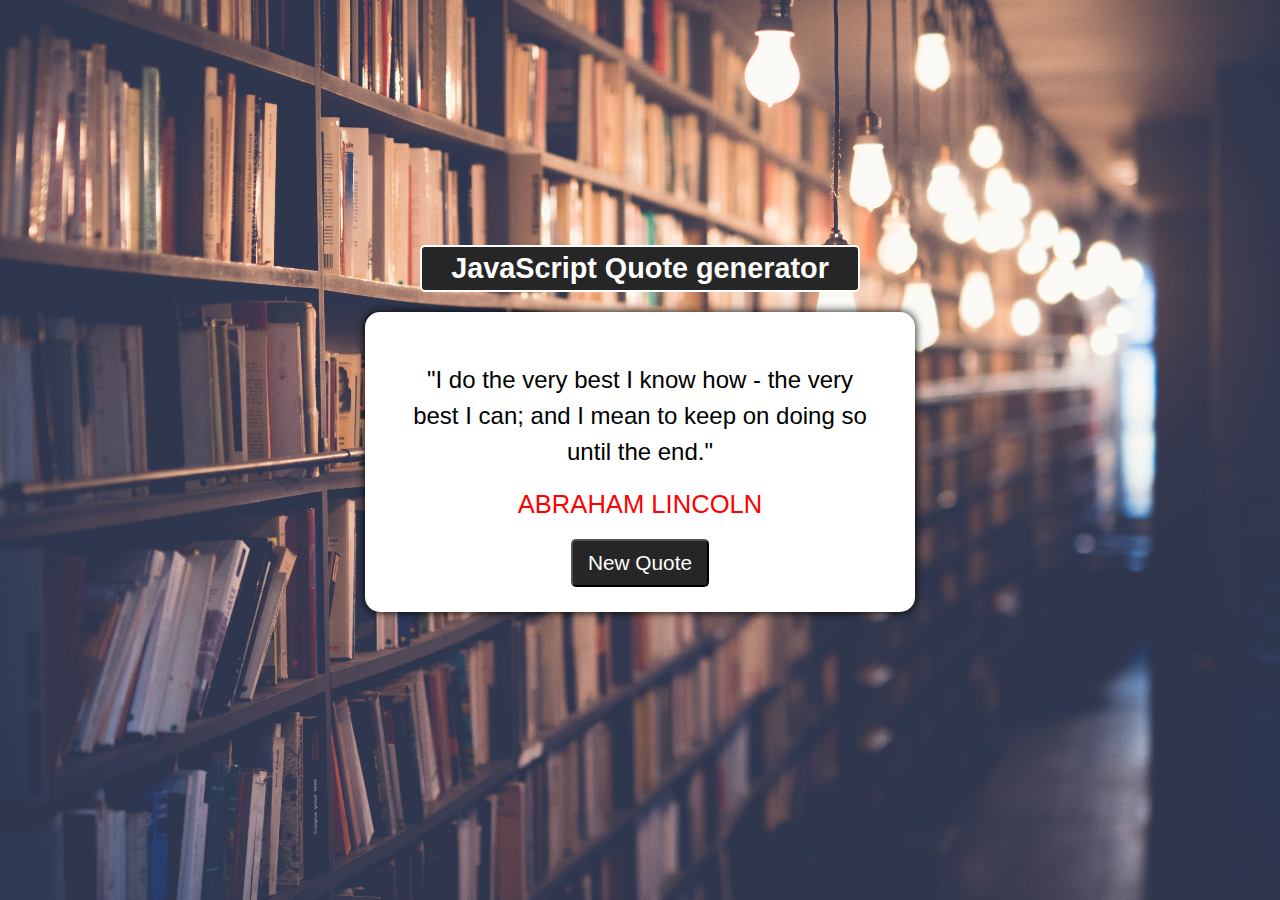
<file: project1/index.html>
<!DOCTYPE html>
<html lang="en">
<head>
    <meta charset="UTF-8">
    <meta name="viewport" content="width=device-width, initial-scale=1.0">
    <title>Mwangangi's Quote Generator </title>
    <link rel="stylesheet" href="index.css">
</head>
<body>
    <div class="container">
        <div class="header">
            <h2>JavaScript Quote generator</h2>
        </div>
        <div class="main-content">
            <div class="text-area">
                <span class="quote">
                    "I do the very best I know how - the very best I can; and I mean to keep on doing so until the end."
                </span>
            </div>
            <div class="person">Abraham Lincoln</div>
            <div class="button-area">
                <button id="new-quote">New Quote</button>
            </div>
        </div>
    </div>

    <!--SCRIPT-->
    <script src="index.js"></script>
    
</body>
</html>
</file>
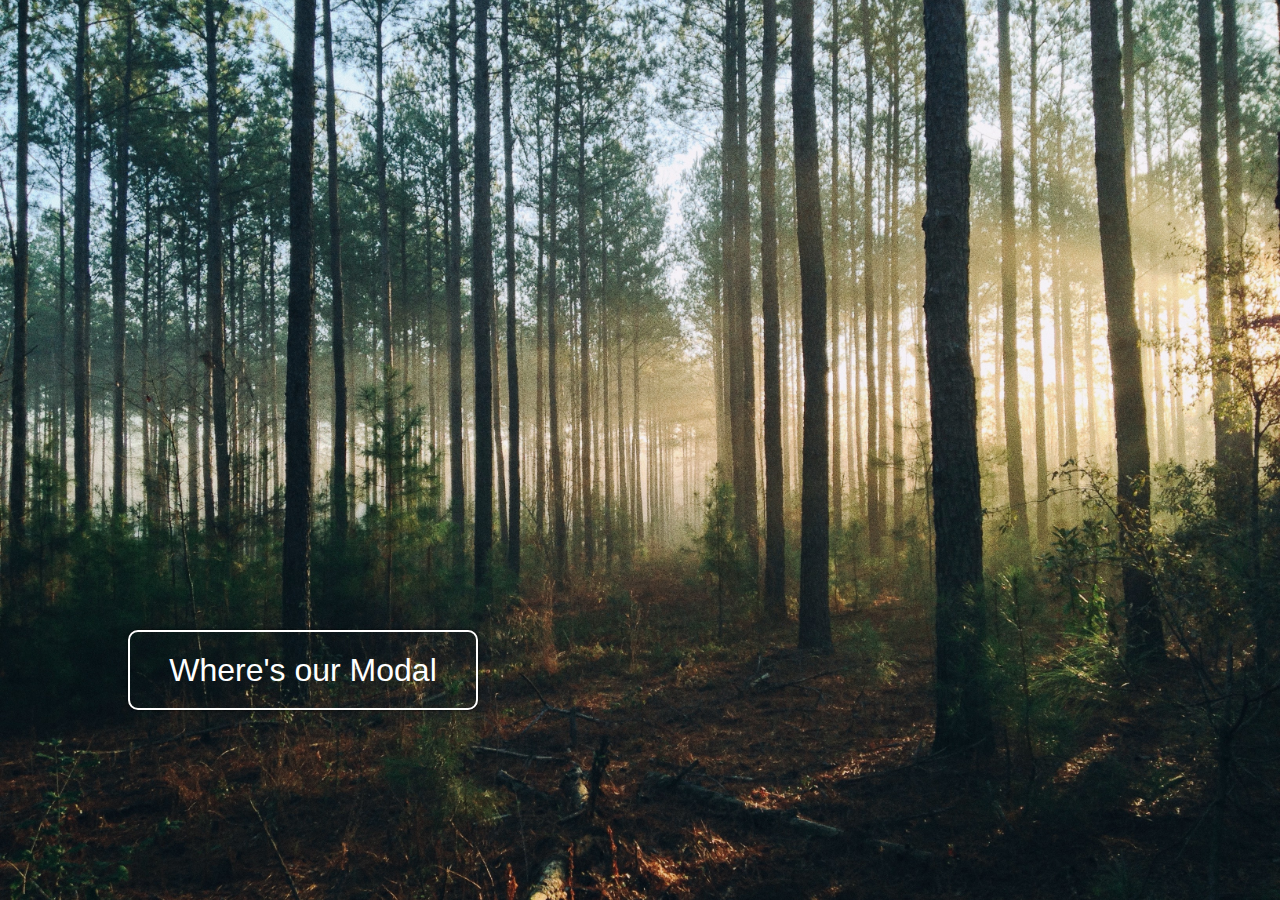
<file: project2/index.html>
<!DOCTYPE html>
<html lang="en">
<head>
    <meta charset="UTF-8">
    <meta name="viewport" content="width=device-width, initial-scale=1.0">
    <title>Document</title>
    <link rel="stylesheet" href="index.css">
</head>
<body>
    <!--Modal open button-->
    <button id="open-btn">
        <p>Where's our Modal </p>
    </button>
    <!--modal and modal background-->
    <div id="modal-container">
        <div id="modal">
            <p>Here I am!</p>
            <div id="close-btn">&times;</div>
        </div>
    </div>

    <!--Script-->
    <script src="index.js"></script>
    
</body>
</html>
</file>
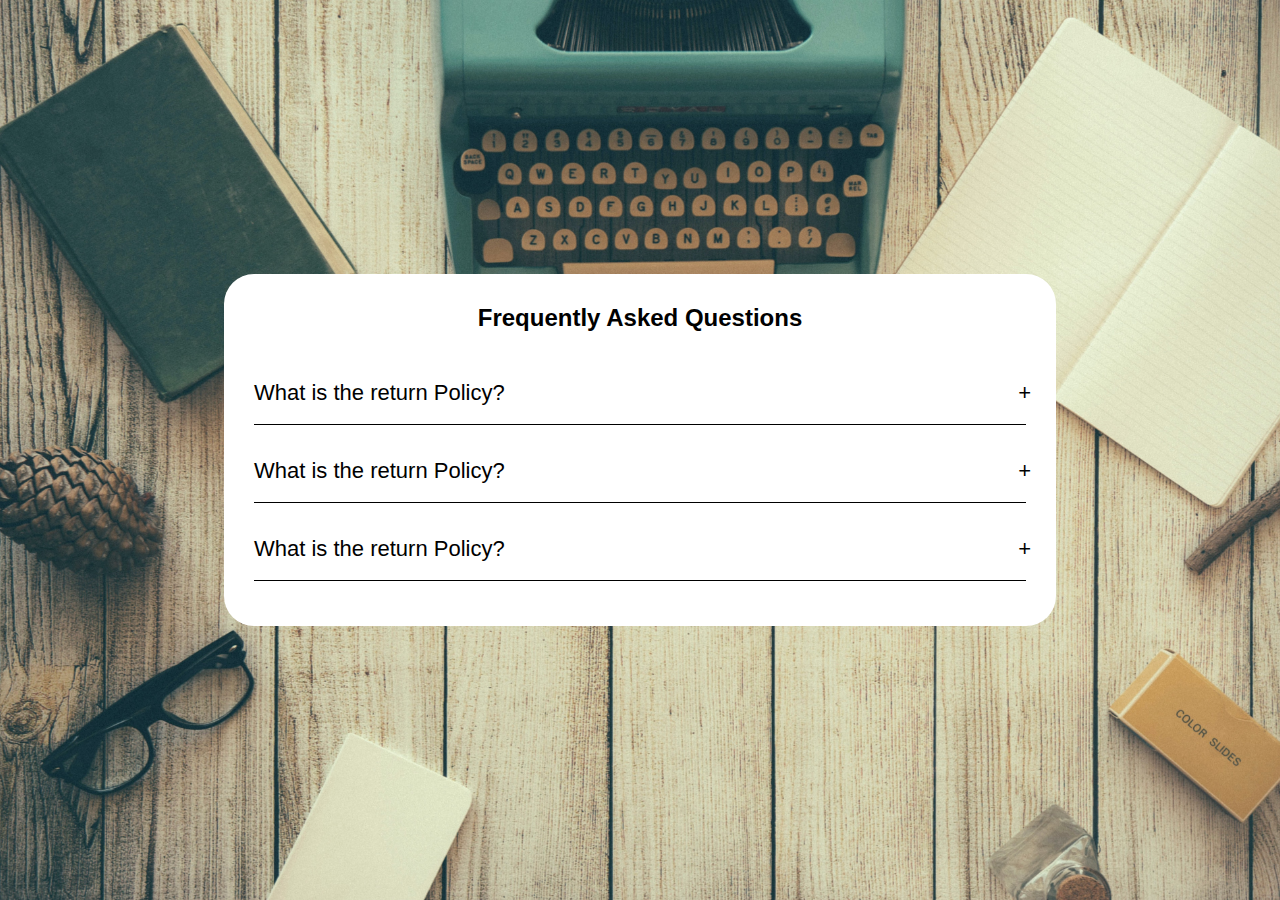
<file: project3/index.html>
<!DOCTYPE html>
<html lang="en">
<head>
    <meta charset="UTF-8">
    <meta name="viewport" content="width=device-width, initial-scale=1.0">
    <title>Document</title>
    <link rel="stylesheet" href="index.css">
</head>
<body>
    <div class="accordion">
        <h2 class="accordion-title">Frequently Asked Questions</h2>
        <div class="content-container">
            <div class="question">What is the return Policy?</div>
            <div class="answer">Lorem ipsum, dolor sit amet consectetur adipisicing elit. Assumenda quisquam magni minima recusandae corrupti, similique dolor deleniti eos, eius, quo dolorum ullam vel non sint blanditiis adipisci minus est deserunt.</div>
        </div>
        <div class="content-container">
            <div class="question">What is the return Policy?</div>
            <div class="answer">Lorem ipsum, dolor sit amet consectetur adipisicing elit. Assumenda quisquam magni minima recusandae corrupti, similique dolor deleniti eos, eius, quo dolorum ullam vel non sint blanditiis adipisci minus est deserunt.</div>
        </div>
        <div class="content-container">
            <div class="question">What is the return Policy?</div>
            <div class="answer">Lorem ipsum, dolor sit amet consectetur adipisicing elit. Assumenda quisquam magni minima recusandae corrupti, similique dolor deleniti eos, eius, quo dolorum ullam vel non sint blanditiis adipisci minus est deserunt.</div>
        </div>
    </div>
    <script src="index.js"></script>
    
</body>
</html>
</file>
<file: project1/index.css>
* {
    margin: 0;
    padding: 0;
    box-sizing: border-box;
    font-family: Arial, Helvetica, sans-serif;
}

body {
    display: flex;
    justify-content: center;
    align-items: center;
    height: 100vh;
    text-align: center;
    background: url(img/project-1.jpg) no-repeat center center/ cover;
}
.container {
    width: 550px;
    height: 450px;
}
.header {
    font-size: 1.2rem;
    border: solid 2px #fff;
    color: #fff;
    background-color: #262626;
    padding: 5px;
    width: 80%;
    margin: 20px auto;
    border-radius: 5px;
}
.main-content {
    width: 100%;
    height: 300px;
    background-color: #fff;
    border-radius: 15px;
    padding: 50px 40px;
    box-shadow: 0 0 10px;
}
.main-content .text-area {
    font-size: 1.5rem;
    line-height: 1.5;
}
.main-content .person {
    font-size: 1.6rem;
    color: red;
    text-transform: uppercase;
    margin-top: 20px;
}
.button-area button {
    background-color: #262626;
    color:#fff;
    font-size: 1.3rem;
    padding: 10px 15px;
    margin-top: 20px;
    border-radius: 5px;
}
.button-area button:active {
    background-color: lightblue;
}
</file>
<file: project2/index.css>
* {
    margin: 0;
    padding: 0;
    box-sizing: border-box;
    font-family: Arial, Helvetica, sans-serif;
}

body {
    background: url(img/project-2.jpg) no-repeat center center/ cover;
    height: 100vh;
    position: relative;
 }
 #open-btn {
  position: absolute;
  top: 70%;
  left: 10%;
  width: 350px;
  height: 80px;
  font-size: 2rem;
  background: transparent;
  color: #fff;
  border: solid 2px #fff;
  border-radius: 10px;
  padding: 5px;
  box-shadow: 0 0 3px black;
  transition: .5s;
 }
 #open-btn:hover {
  background-color: #fff;
  color: #000;
 }
 #modal {
  background-color: #fff;
  position: absolute;
  top: 50%;
  left: 50%;
  transform: translate(-50%, -50%);
  width: 200px;
  height: 100px;
  padding: 10px 20px;
  border-radius: 5px;
  font-size: 1.5rem;
  display: flex;
  justify-content: space-between;
  align-items: center;
  animation-name: animatemodal;
  animation-duration: .4s;
 }
 #close-btn {
  font-size: 3rem;
 }
 #close-btn {
  cursor: pointer;
  font-size: 3rem;
  color: #ff0000;
 }
 #modal-container {
  display: none;
  position: fixed;
  top: 0;
  left: 0;
  width: 100%;
  height: 100%;
  z-index: 1;
  background-color: rgba(0,0,0, .2);
 } 
    /* Modal Animation Section */

 @keyframes animatemodal {
    from {
        top: -300px;
        opacity: 0;
    }
    to {
        top: 50%;
        opacity: 1;
    }
}
</file>
<file: project3/index.css>
* {
    margin: 0;
    padding: 0;
    box-sizing: border-box;
    font-family: 'Lato', sans-serif;
}

body {
    background: url(img/project-3.jpg) no-repeat center center/cover;
    height: 100vh;
    display: flex;
    justify-content: center;
    align-items: center;
}
 
.accordion {
    width: 65%;
    background-color: #fff;
    padding: 30px;
    border-radius: 30px;
}
.accordion .accordion-title {
    margin-bottom: 30px;
    text-align: center;
}
.accordion .content-container .question {
    padding: 18px 0px;
    font-size: 22px;
    cursor: pointer;
    border-bottom: 1px solid #000;
    position: relative;
}
.accordion .content-container .question::after {
    content: '+';
    position: absolute;
    right: -5px;
}
.accordion .content-container .answer {
    padding-top: 15px;
    font-size: 22px;
    line-height: 1.5;
    width: 100%;
    height: 0px;
    overflow: hidden;
    transition: .5s;
}

/* Javascript Styling Link */

.accordion .content-container.active .answer {
    height: 150px;
}
.accordion .content-container.active .question {
    font-size: 18px;
    transition: .5s;
}
.accordion .content-container.active .question::after {
    content: '-';
    font-size: 30px;
    transition: .5s;
}
</file>
